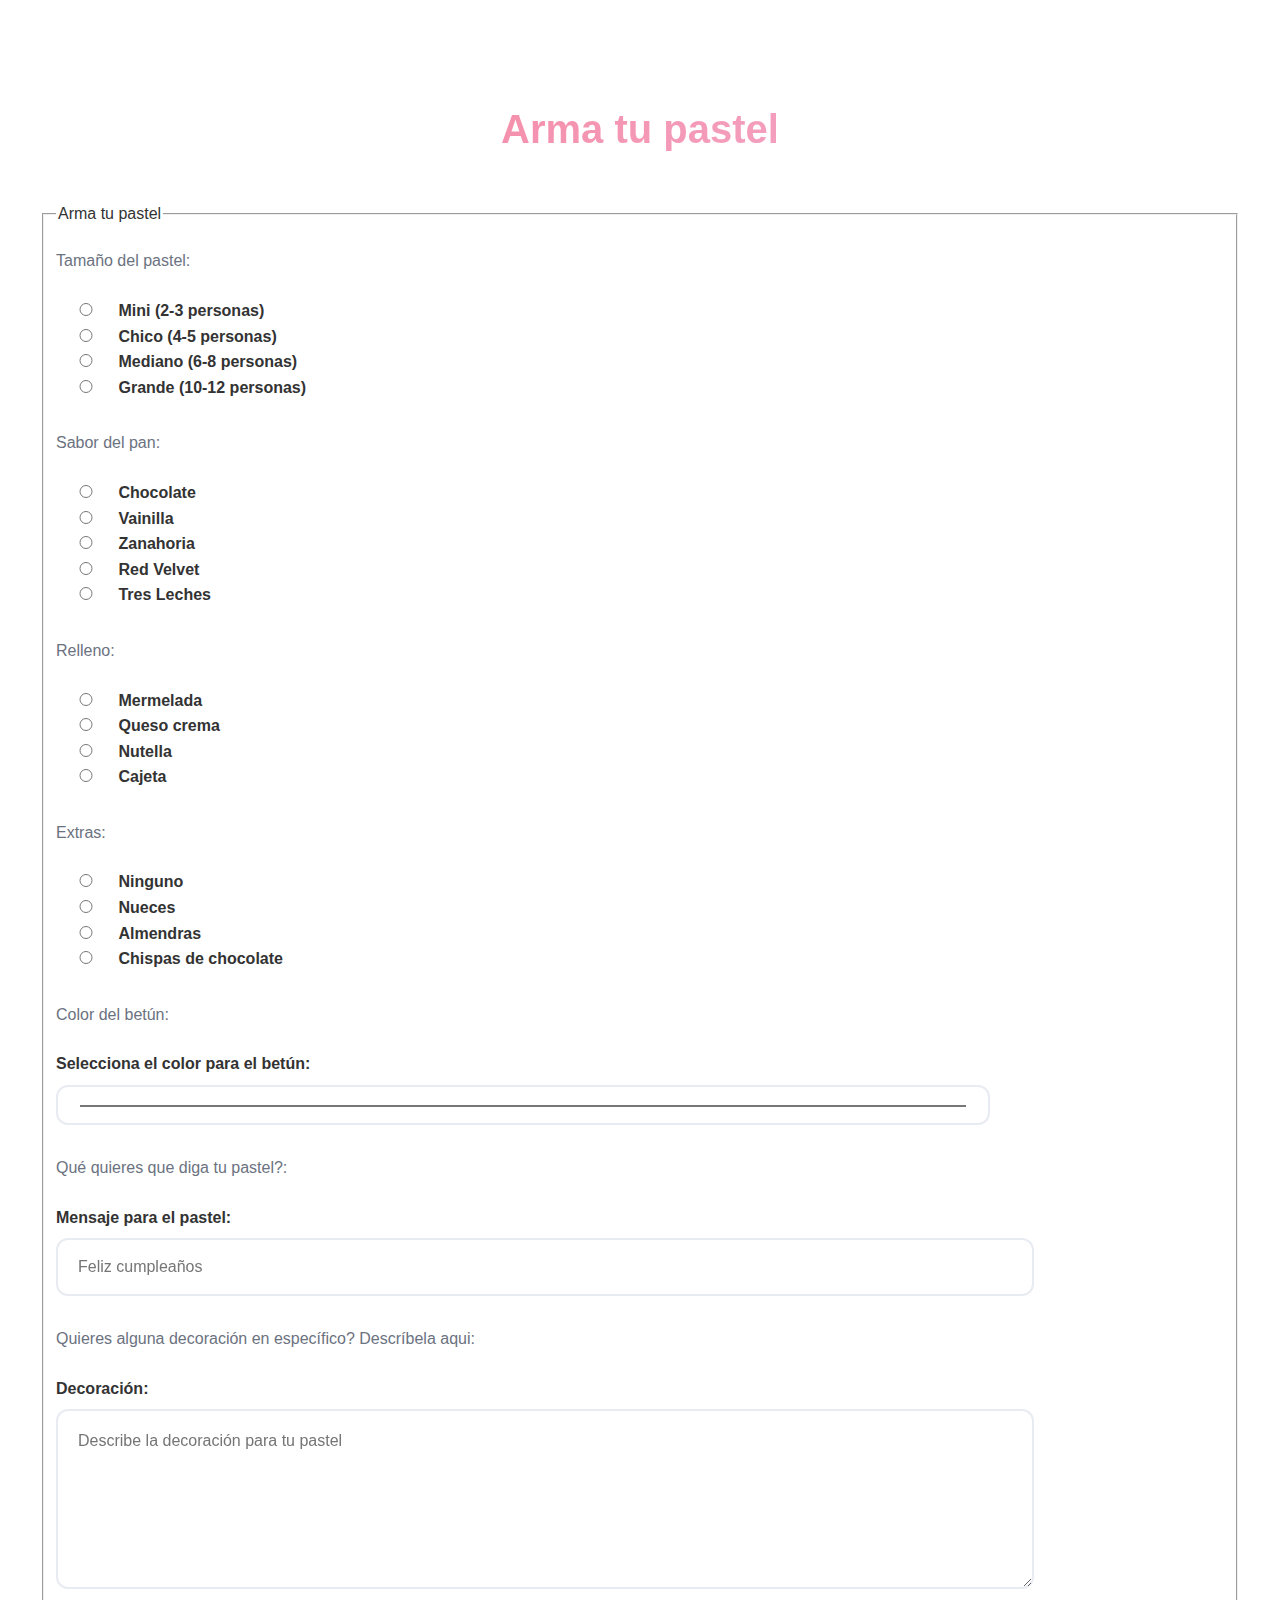
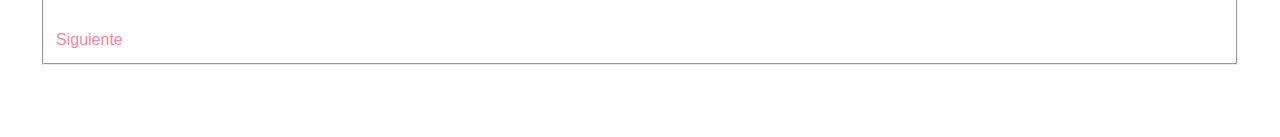
<file: customiza.html>
<!DOCTYPE html>
<html lang="en">
<head>
    <meta charset="UTF-8">
    <meta name="viewport" content="width=device-width, initial-scale=1.0">
    <title>Arma tu pastel</title>
    <link rel="stylesheet" href="style.css">
</head>
<body>
    <section id="opcionespastel" class="section" aria-labelledby="opcionespastel-title">
        <div class="container">
          <header class="section-head">
            <h2 id="opcionespastel-title">Arma tu pastel</h2>
          </header>
          <form action="#" class="form-pastel" method="post">
            <fieldset>
              <legend>Arma tu pastel</legend>
              <div class="form-rowradio">
                  <p>Tamaño del pastel:</p>
                  <input type="radio" id="mini" name="tamanio_pastel" value="mini">
                  <label for="mini">Mini (2-3 personas)</label><br>
                  <input type="radio" id="chico" name="tamanio_pastel" value="chico">
                  <label for="chico">Chico (4-5 personas)</label><br>
                  <input type="radio" id="mediano" name="tamanio_pastel" value="mediano">
                  <label for="mediano">Mediano (6-8 personas)</label><br>
                  <input type="radio" id="grande" name="tamanio_pastel" value="grande">
                  <label for="grande">Grande (10-12 personas)</label>
              </div>
              <div class="form-rowradio">
                  <p>Sabor del pan:</p>
                  <input type="radio" id="choco" name="sabor_pan" value="choco">
                  <label for="choco">Chocolate</label><br>
                  <input type="radio" id="vainilla" name="sabor_pan" value="vainilla">
                  <label for="vainilla">Vainilla</label><br>
                  <input type="radio" id="zanahoria" name="sabor_pan" value="zanahoria">
                  <label for="zanahoria">Zanahoria</label><br>
                  <input type="radio" id="redvelvet" name="sabor_pan" value="redvelvet">
                  <label for="redvelvet">Red Velvet</label><br>
                  <input type="radio" id="tresleches" name="sabor_pan" value="tresleches">
                  <label for="tresleches">Tres Leches</label>
              </div>
              <div class="form-rowradio">
                  <p>Relleno:</p>
                  <input type="radio" id="mermelada" name="relleno" value="mermelada">
                  <label for="mermelada">Mermelada</label><br>
                  <input type="radio" id="queso_crema" name="relleno" value="queso_crema">
                  <label for="queso_crema">Queso crema</label><br>
                  <input type="radio" id="nutella" name="relleno" value="nutella">
                  <label for="nutella">Nutella</label><br>
                  <input type="radio" id="cajeta" name="relleno" value="cajeta">
                  <label for="cajeta">Cajeta</label>
              </div>
              <div class="form-rowradio">
                  <p>Extras:</p>
                  <input type="radio" id="ninguno" name="extras" value="ninguno">
                  <label for="ninguno">Ninguno</label><br>
                  <input type="radio" id="nueces" name="extras" value="nueces">
                  <label for="nueces">Nueces</label><br>
                  <input type="radio" id="almendras" name="extras" value="almendras">
                  <label for="almendras">Almendras</label><br>
                  <input type="radio" id="chispas" name="extras" value="chispas">
                  <label for="chispas">Chispas de chocolate</label>
              </div>              
              <div class="form-row">
                <p>Color del betún:</p>
                <label for="colorbetun">Selecciona el color para el betún:</label>
                <input type="color" id="colorbetun" name="colorbetun" value="#ff0000">
              </div>
              <div class="form-row">
                <p>Qué quieres que diga tu pastel?:</p>
                <label for="msjpastel">Mensaje para el pastel:</label>
                <input type="text" name="msjpastel" id="msjpastel" required placeholder="Feliz cumpleaños"/>
              </div>
              <div class="form-row">
                <p>Quieres alguna decoración en específico? Descríbela aqui:</p>
                <label for="descr_decoracion">Decoración:</label>
                <textarea name="descr_decoracion" id="descr_decoracion" rows="4" placeholder="Describe la decoración para tu pastel"></textarea>
              </div>    
              <a href="pago.html" class="proceso-link">Siguiente</a>          
            </fieldset>
          </form>
        </div>
      </section>   
</body>
</html>
</file>
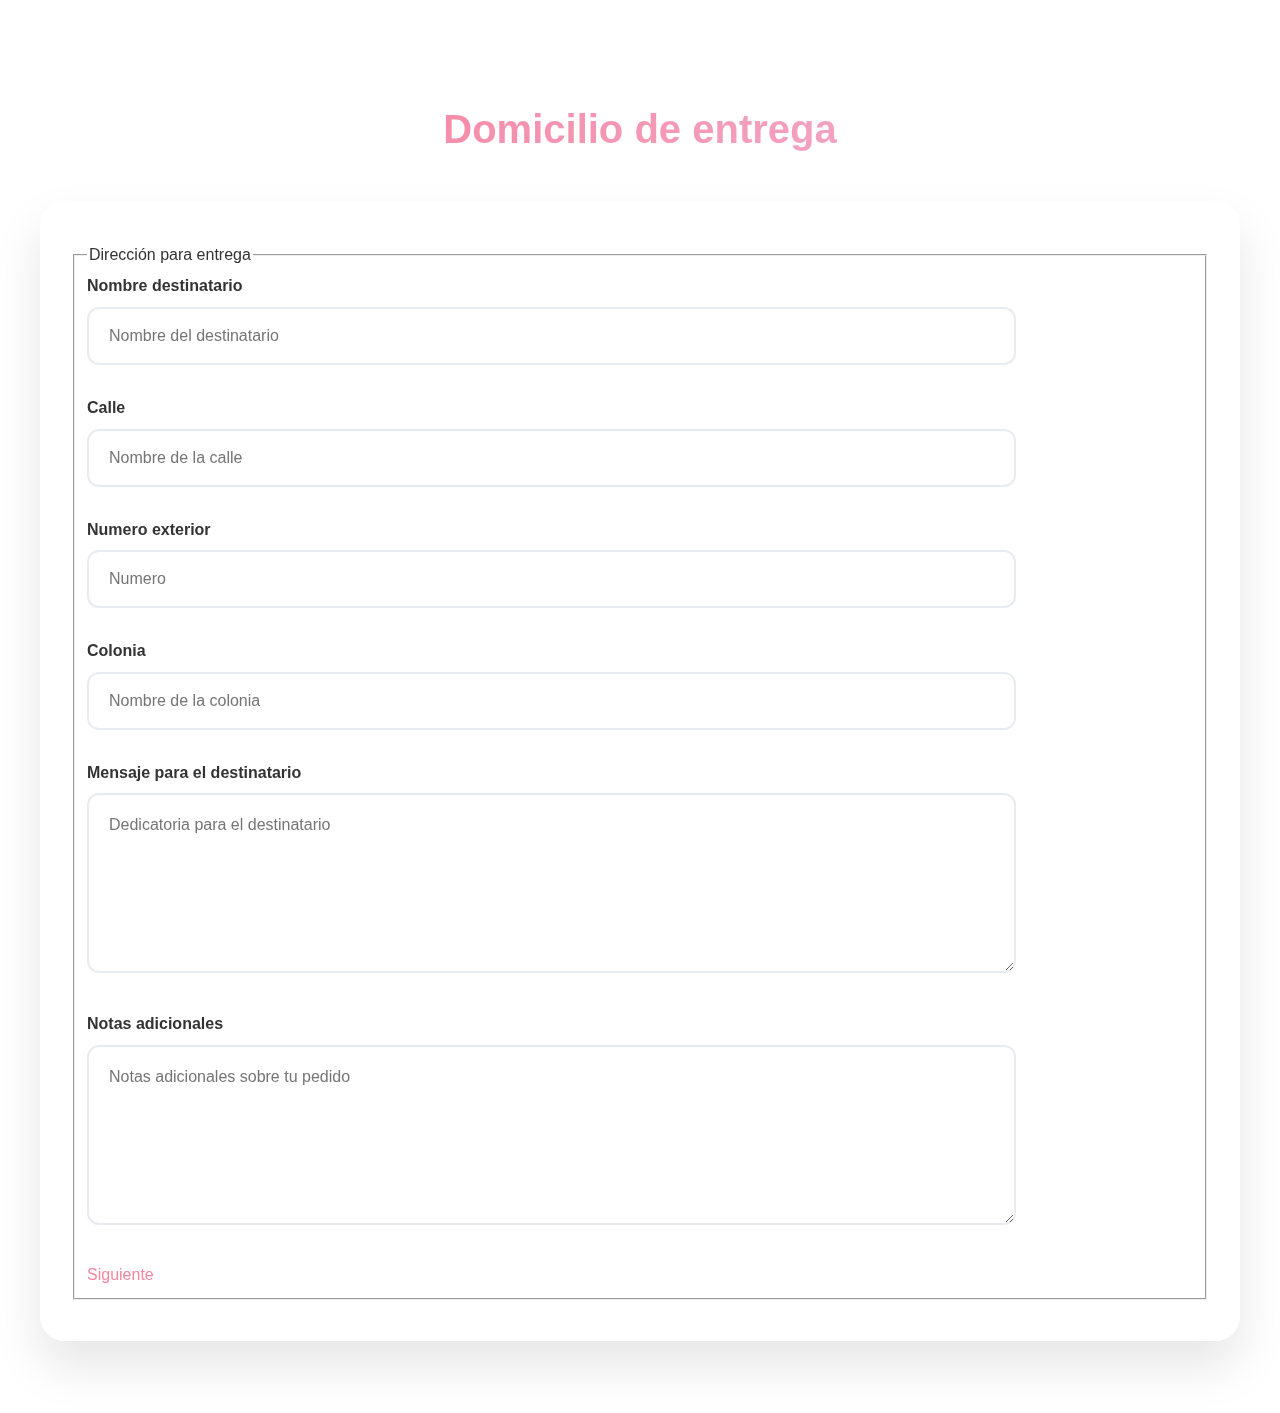
<file: domicilio.html>
<!DOCTYPE html>
<html lang="en">
<head>
    <meta charset="UTF-8">
    <meta name="viewport" content="width=device-width, initial-scale=1.0">
    <title>Direccion de entrega</title>
    <link rel="stylesheet" href="style.css">
</head>
<body>
    <section id="domicilio" class="section" aria-labelledby="domicilio-title">
        <div class="container">
          <header class="section-head">
            <h2 id="domicilio-title">Domicilio de entrega</h2>
          </header>
          <form action="#" class="form-pedido" method="post">
            <fieldset>
              <legend>Dirección para entrega</legend>
              <div class="form-row">
                <label for="namedest">Nombre destinatario</label>
                <input type="text" name="namedest" id="namedest" required placeholder="Nombre del destinatario"/>
              </div>
              <div class="form-row">
                <label for="calle">Calle</label>
                <input type="text" name="calle" id="calle" required placeholder="Nombre de la calle"/>
              </div>
              <div class="form-row">
                <label for="numeroext">Numero exterior</label>
                <input type="number" id="numeroext" name="numeroext" required placeholder="Numero"/>
              </div>
              <div class="form-row">
                <label for="colonia">Colonia</label>
                <input type="text" name="colonia" id="colonia" required placeholder="Nombre de la colonia"/>
              </div>
              <div class="form-row">
                <label for="mensaje">Mensaje para el destinatario</label>
                <textarea name="mensaje" id="mensaje" rows="4" placeholder="Dedicatoria para el destinatario"></textarea>
              </div>
              <div class="form-row">
                <label for="notas">Notas adicionales</label>
                <textarea name="notas" id="notas" rows="4" placeholder="Notas adicionales sobre tu pedido"></textarea>
              </div>
              <a href="customiza.html" class="proceso-link">Siguiente</a>        
            </fieldset>
          </form>
        </div>
      </section>
</body>
</html>
</file>
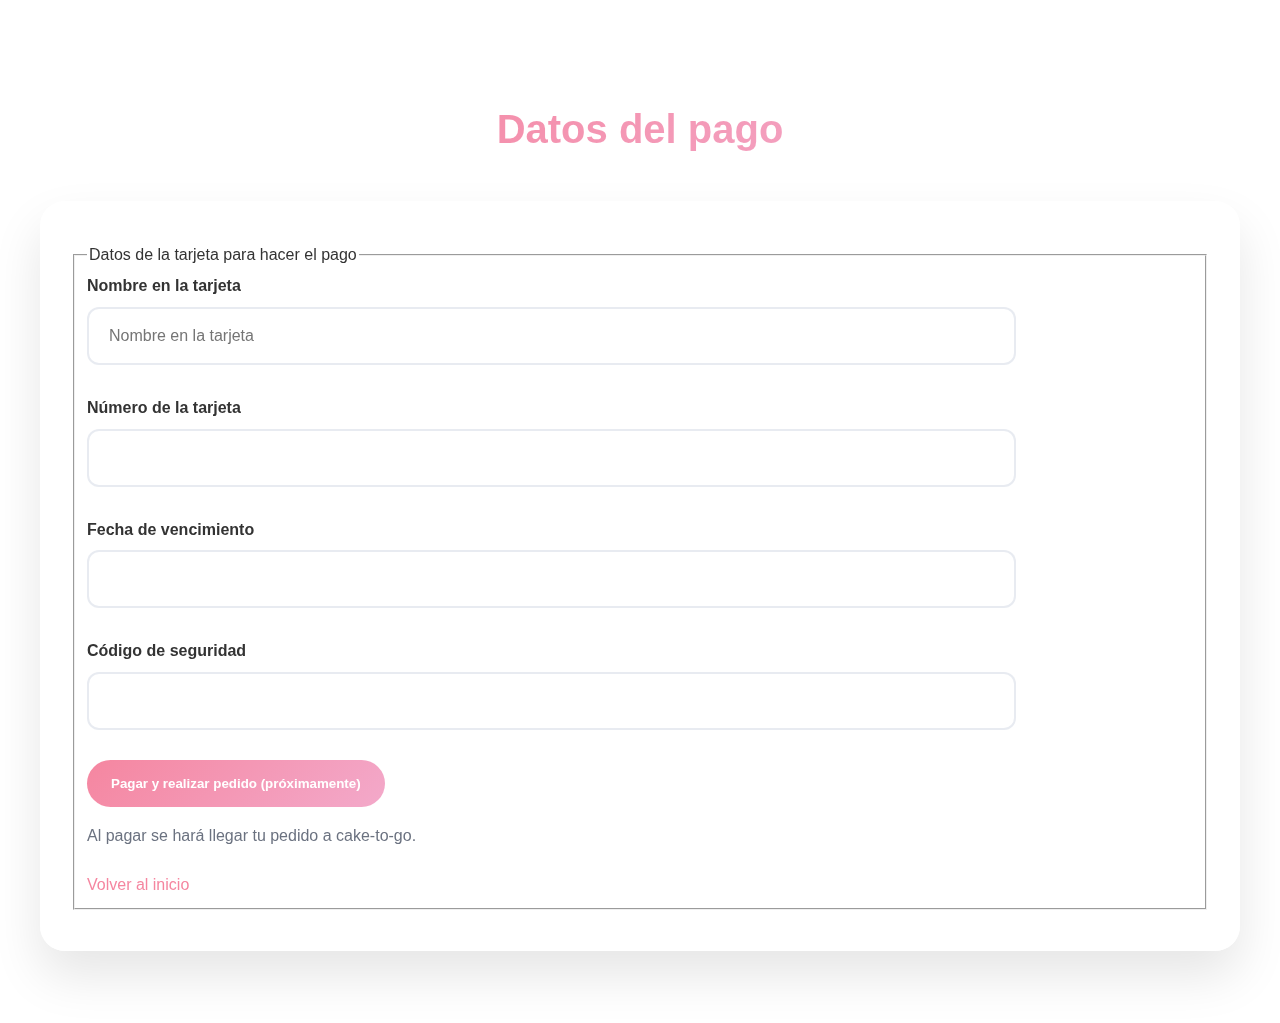
<file: pago.html>
<!DOCTYPE html>
<html lang="en">
<head>
    <meta charset="UTF-8">
    <meta name="viewport" content="width=device-width, initial-scale=1.0">
    <title>Realiza tu pago</title>
    <link rel="stylesheet" href="style.css">
</head>
<body>
<section id="datospago" class="section" aria-labelledby="datospago-title">
        <div class="container">
          <header class="section-head">
            <h2 id="datospago-title">Datos del pago</h2>
          </header>
          <form action="#" class="form-pedido" method="post">
            <fieldset>
              <legend>Datos de la tarjeta para hacer el pago</legend>
              <div class="form-row">
                <label for="nombretarjeta">Nombre en la tarjeta</label>
                <input type="text" name="nombretarjeta" id="nombretarjeta" required placeholder="Nombre en la tarjeta"/>
              </div>
              <div class="form-row">
                <label for="numerotarjeta">Número de la tarjeta</label>
                <input type="number" id="numerotarjeta" name="numerotarjeta"/>
              </div>
              <div class="form-row">
                <label for="vencimiento">Fecha de vencimiento</label>
                <input type="text" name="vencimiento" id="vencimiento"/>
              </div>
              <div class="form-row">
                <label for="cvv">Código de seguridad</label>
                <input type="number" name="cvv" id="cvv"/>
              </div>
              <div class="form-action">
                <button class="btn" type="button">Pagar y realizar pedido (próximamente)</button>
                <p>Al pagar se hará llegar tu pedido a cake-to-go.</p>
              </div>
              <a href="index.html" class="nav-link active">Volver al inicio</a>   
            </fieldset>
          </form>
        </div>
      </section>
</body>
</html>
</file>
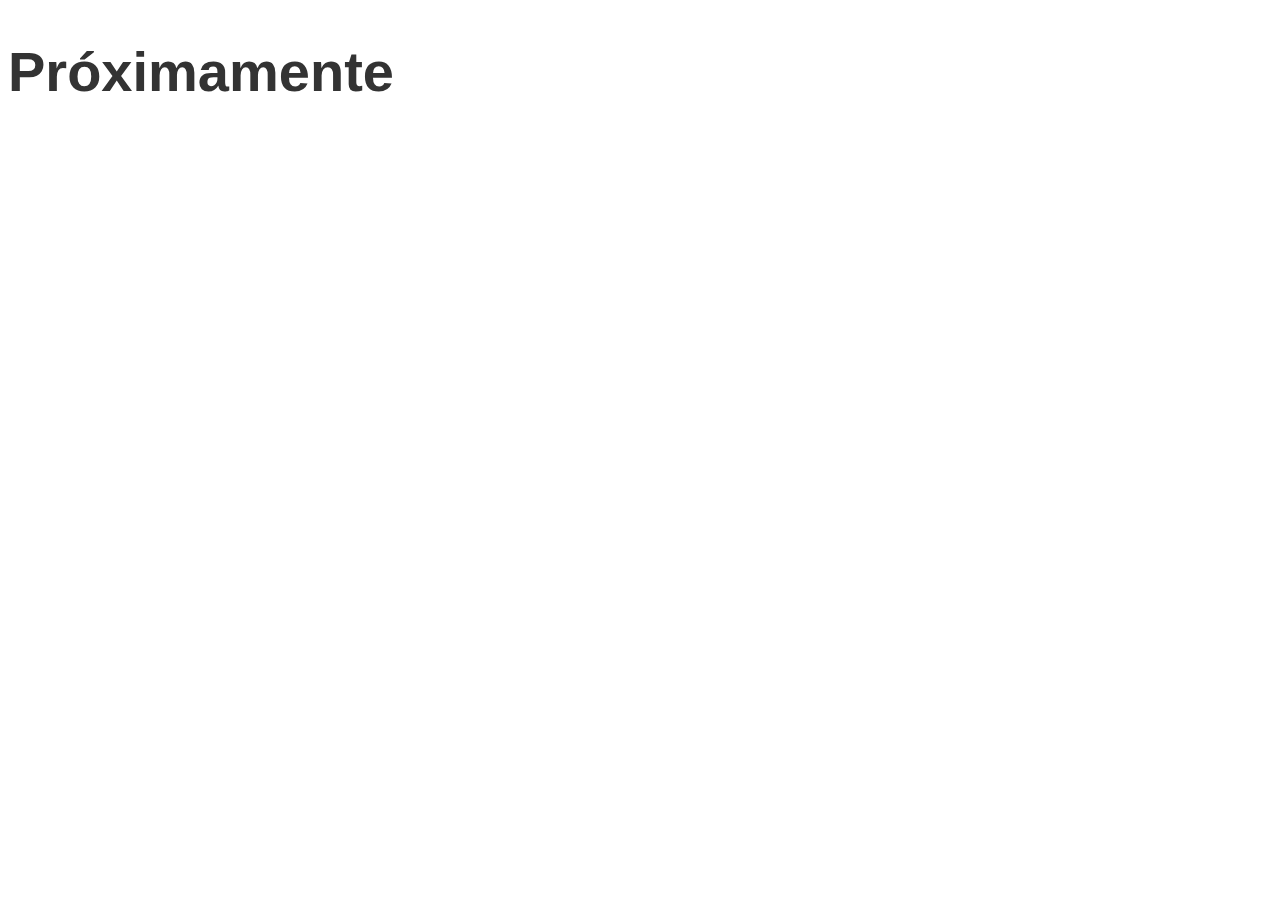
<file: proximamente.html>
<!DOCTYPE html>
<html lang="en">
<head>
    <meta charset="UTF-8">
    <meta name="viewport" content="width=device-width, initial-scale=1.0">
    <title>Proximamente</title>
    <link rel="stylesheet" href="style.css">
</head>
<body>
    <h1>Próximamente</h1>
</body>
</html>
</file>
<file: style.css>
/* reset y variables de css */
*,
*::before,
**::after {
  margin: 0;
  padding: 0;
  box-sizing: border-box;
}

:root {
  /* colores principales */
  --color-primary: #f586a0;
  --color-primary-dark: #efeff0;
  --color-secondary: #f3a9ca;
  --color-accent: #f59e0b;
  /* colores de texto */
  --color-text: #1f2937;
  --color-text-light: #6b7280;
  --color-text-inverse: #90123c;
  /* Fondos */
  --color-bg: #ffffff;
  --color-bg-muted: #f9fafb;
  --color-bg-dark: #e9b5c3;
  /* Espaciado */
  --space-xs: 0.5rem;
  --space-sm: 1rem;
  --space-md: 1.5rem;
  --space-lg: 2rem;
  --space-xl: 3rem;
  --space-2xl: 4rem;
  --space-3xl: 6rem;
  /* Tipografía */
  --font-sans: system-ui, -apple-system, "Segoe UI", Roboto, sans-serif;
  --font-mono: "Fira Code", "JetBrains Mono", monospace;

  /* Bordes y sombras */
  --radius-sm: 0.375rem;
  --radius-md: 0.75rem;
  --radius-lg: 1rem;
  --radius-full: 9999px;

  --shadow-sm: 0 1px 3px rgba(0, 0, 0, 0.12);
  --shadow-md: 0 4px 6px rgba(0, 0, 0, 0.1);
  --shadow-lg: 0 10px 25px rgba(0, 0, 0, 0.1);
  --shadow-xl: 0 20px 40px rgba(0, 0, 0, 0.15);

  /* Transiciones */
  --transition-base: all 0.3s cubic-bezier(0.4, 0, 0.2, 1);
  --transition-fast: all 0.15s ease-in-out;
}

@media (prefers-color-scheme: dark) {
  :root {
    --color-text: #e5e7eb;
    --color-text-light: #9ca3af;
    --color-bg: #0f172a;
    --color-bg-muted: #1e293b;
  }
}

/* Base style */
html {
  scroll-behavior: smooth;
  font-size: 16px;
}

body {
  /* font-family: var(--font-sans);
  line-height: 1.6;
  color: var(--color-text);
  background: var(--color-bg);
  min-height: 100vh;
  overflow-x: hidden; */
  font-family: 'Segoe UI', Tahoma, Geneva, Verdana, sans-serif;
  line-height: 1.6;
  color: #333;
  overflow-x: hidden;
}

img {
  max-width: 100%;
  height: auto;
  display: block;
}

a {
  color: var(--color-primary);
  text-decoration: none;
  transition: var(--transition-base);
}

a:hover {
  color: var(--color-primary-dark);
}

h1,
h2,
h3,
h4,
h5,
h6 {
  line-height: 1.2;
  font-weight: 700;
  margin-bottom: var(--space-sm);
}

h1 {
  font-size: clamp(2rem, 5vw, 3.5rem);
}
h2 {
  font-size: clamp(1.5rem, 4vw, 2.5rem);
}
h3 {
  font-size: clamp(1.25rem, 3vw, 1.75rem);
}

p {
  margin-bottom: var(--space-md);
  color: var(--color-text-light);
}

code {
  font-family: var(--font-mono);
  background: linear-gradient(135deg, #667eea 0%, #764ba2 100%);
  color: white;
  padding: 0.125rem 0.375rem;
  border-radius: var(--radius-sm);
  font-size: 0.875rem;
}

/* skip-link, accesibilidad */
.skip-link {
  position: absolute;
  top: -100%;
  left: 0;
  background: var(--color-primary);
  color: white;
  padding: var(--space-xs) var(--space-md);
  z-index: 100;
  border-radius: 0 0 var(--radius-md) 0;
}

.skip-link:focus {
  top: 0;
}

.container {
  max-width: 1200px;
  margin: 0 auto;
  padding: 0 var(--space-md);
}

/* header */
.site-header {
    position: sticky;
    top: 0;
    width: 100%;
    background: rgba(255, 255, 255, 0.95);
    backdrop-filter: blur(20px);
    border-bottom: 1px solid rgba(255, 255, 255, 0.2);
    box-shadow: 0 8px 32px rgba(0, 0, 0, 0.1);
    z-index: 1000;
    padding: 0 20px;
    animation: slideDown 0.5s ease-out;
}

.header.scrolled {
    background: rgba(255, 255, 255, 0.98);
    backdrop-filter: blur(25px);
    box-shadow: 0 12px 40px rgba(0, 0, 0, 0.15);
}

.nav-container {
    max-width: 1200px;
    margin: 0 auto;
    display: flex;
    justify-content: space-between;
    align-items: center;
    padding: 15px 0;
}

.logo-container {
    display: flex;
    align-items: center;
    gap: 12px;
    text-decoration: none;
}

.logo-text {
    font-size: 28px;
    font-weight: 700;
    background: linear-gradient(135deg, #e55e8d, #edceeb);
    -webkit-background-clip: text;
    -webkit-text-fill-color: transparent;
    background-clip: text;
    letter-spacing: -1px;
}

.nav-menu {
    display: flex;
    list-style: none;
    gap: 8px;
    background: rgba(255, 255, 255, 0.8);
    padding: 2px;
    border-radius: 50px;
    backdrop-filter: blur(10px);
    border: 1px solid rgba(255, 255, 255, 0.3);
}

.nav-menu li {
    position: relative;
}

.nav-menu a {
    color: #e21862;
    text-decoration: none;
    transition: all 0.3s ease;
    font-weight: 600;
    padding: 12px 24px;
    border-radius: 25px;
    position: relative;
    display: block;
}

.nav-menu a:hover {
    color: #9dd3e0;
    background: rgba(72, 178, 186, 0.1);
    transform: translateY(-4px);
    box-shadow: var(--shadow-md);
}

.nav-menu a.active {
    color: white;
    background: linear-gradient(135deg, #ec1466, #e5c7da);
    box-shadow: 0 4px 15px rgba(89, 165, 185, 0.4);
}

@keyframes slideDown {
  from {
    transform: translateY(-100%);
    opacity: 0;
  }
  to {
    transform: translateY(0);
    opacity: 1;
  }
}

.header-inner {
  display: flex;
  justify-content: space-between;
  align-items: center;
  padding: var(--space-md);
}

.brand {
  display: flex;
  align-items: center;
  gap: var(--space-xs);
  font-weight: 700;
  font-size: 1.25rem;
  color: var(--color-text);
}

.brand-mark {
  display: inline-flex;
  align-items: center;
  justify-content: center;
  width: 40px;
  height: 40px;
  background: linear-gradient(
    135deg,
    var(--color-primary),
    var(--color-secondary)
  );
  border-radius: var(--radius-md);
  color: white;
  font-weight: bold;
  transform: rotate(-5deg);
  transition: var(--transition-base);
}

.brand:hover .brand-mark {
  transform: rotate(5deg) scale(1.1);
}

.nav {
  display: flex;
  align-items: center;
  gap: var(--space-lg);
}

.nav a {
  position: relative;
  color: var(--color-text);
  font-weight: 500;
  transition: var(--transition-base);
}

.nav a:not(.btn)::after {
  content: "";
  position: absolute;
  bottom: -5px;
  left: 0;
  width: 0;
  height: 2px;
  background: var(--color-primary);
  transition: width 0.3s ease;
}

.nav a:not(.btn):hover::after {
  width: 100%;
}

/* botones */

.btn {
  display: inline-flex;
  align-items: center;
  justify-content: center;
  padding: var(--space-sm) var(--space-md);
  background: linear-gradient(
    135deg,
    var(--color-primary),
    var(--color-secondary)
  );
  color: white;
  border-radius: var(--radius-full);
  font-weight: 600;
  transition: var(--transition-base);
  position: relative;
  overflow: hidden;
  border: none;
  cursor: pointer;
}

.btn::before {
  content: "";
  position: absolute;
  top: 0;
  left: -100%;
  width: 100%;
  height: 100%;
  background: rgba(255, 255, 255, 0.2);
  transition: left 0.5s ease;
}

.btn:hover::before {
  left: 100%;
}

.btn:hover {
  transform: translateY(-2px);
  box-shadow: var(--shadow-lg);
}

.btn--ghost {
  background: transparent;
  color: var(--color-primary);
  border: 2px solid var(--color-primary);
}

.btn--ghost:hover {
  background: var(--color-primary);
  color: white;
}

.btn--sm {
  padding: var(--space-xs) var(--space-md);
  font-size: 0.875rem;
}

.hero {
  background-image: url(image-hero2.png);
  background-size: cover;
  background-position: center;
  height:65vh;
  width: 100%;
  padding: var(--space-3xl) 0;
  position: relative;
  overflow: hidden;
}

@keyframes float {
  0% {
    transform: translate(0, 0);
  }
  100% {
    transform: translate(-50px, -50px);
  }
}

.hero-grid {
     display: grid;
     grid-template-columns:1fr 1fr;
     gap: var(--space-3xl);
     align-items: center;
     position: relative;
     z-index: 1;
   }

.nosotros-body{
    display:flex;
    align-items: center;
    justify-content: center;
    padding: 20px;
    flex-wrap: wrap;
}

.nosotros-text, .nosotros-image{
  flex: 1;
  padding: 20px;
}

.nosotros-image img{
  max-width: 100%;
  height: auto;
  display: block;
  border-radius: 10px;
}

.grid-2{
    display:grid;
    grid-template-columns: repeat(3, 1fr);
    gap: 1rem;
}

.grid-2 img{
    width: 100%;
    height:100%;
    object-fit: scale-down;
    display: block;
    border-radius: 15px;
}

figcaption{
  font-family: 'Segoe UI', Tahoma, Geneva, Verdana, sans-serif;
  line-height: 1.6;
  overflow-x: hidden;
  color: var(--color-text-light);
  text-align: center;
}

.form-row{
  margin-bottom: 30px;
}

.form-row label {
    display: block;
    margin-bottom: 8px;
    color: #333;
    font-weight: 600;
    font-size: 16px;
}

.form-row input,
.form-row textarea {
    width: 80%;
    padding: 18px 20px;
    border: 2px solid rgba(30, 60, 114, 0.1);
    border-radius: 12px;
    font-size: 16px;
    transition: all 0.3s ease;
    background: rgba(255, 255, 255, 0.8);
    backdrop-filter: blur(10px);
}

.form-row input:focus,
.form-row textarea:focus {
    outline: none;
    border-color: #d33499;
    box-shadow: 0 0 0 3px rgba(255, 107, 107, 0.1);
    background: white;
}

.form-row textarea {
    height: 140px;
    resize: vertical;
    font-family: inherit;
    font-weight: 400;
    line-height: 1.5;
}

.form-rowradio{
  margin-bottom: 30px;
}

.form-rowradio label {
    display: blinlineock;
    margin-bottom: 8px;
    color: #333;
    font-weight: 600;
    font-size: 16px;
}

.form-rowradio input,
.form-rowradio textarea {
    width: 50px;
    padding: 18px 20px;
    border: 2px solid rgba(30, 60, 114, 0.1);
    border-radius: 12px;
    font-size: 16px;
    transition: all 0.3s ease;
    background: rgba(255, 255, 255, 0.8);
    backdrop-filter: blur(10px);
}

.form-rowradio input:focus,
.form-rowradio textarea:focus {
    outline: none;
    border-color: #d33499;
    box-shadow: 0 0 0 3px rgba(255, 107, 107, 0.1);
    background: white;
}

.form-rowradio img {
    width: 100px; /* Adjust size as needed */
    height: auto;
    margin-bottom: 5px;
}

.form-pedido {
    background: rgba(255, 255, 255, 0.95);
    backdrop-filter: blur(20px);
    /*padding: 60px 50px;*/
    border-radius: 25px;
    border: 1px solid rgba(255, 255, 255, 0.2);
    box-shadow: 0 25px 50px rgba(0, 0, 0, 0.1);
    padding: 40px 30px;
}

/* ===========================
      SECTIONS
=========================== */
   
.section {
   padding: var(--space-2xl) 0;
}
   
.section--muted {
    background: var(--color-bg-muted);
}
   
.section-head {
    text-align: center;
    max-width: 700px;
    margin: 0 auto var(--space-xl);
}
   
.section-head h2 {
    background: linear-gradient(135deg, var(--color-primary), var(--color-secondary));
    -webkit-background-clip: text;
    -webkit-text-fill-color: transparent;
    background-clip: text;
    margin-bottom: var(--space-md);
}

/* ===========================
  FOOTER
=========================== */
   
.site-footer {
    background: var(--color-bg-dark);
    color: var(--color-text-inverse);
    padding: var(--space-lg) 0;
    margin-top: var(--space-xl);
}
   
.footer-inner {
    display: flex;
    justify-content: space-between;
    align-items: center;
    flex-wrap: wrap;
    gap: var(--space-md);
}
   
.footer-links {
    display: flex;
    gap: var(--space-lg);
}
   
.footer-links a {
    color: rgba(255, 255, 255, 0.7);
    transition: var(--transition-base);
}
   
.footer-links a:hover {
    color: rgb(227, 20, 86);
}
</file>
